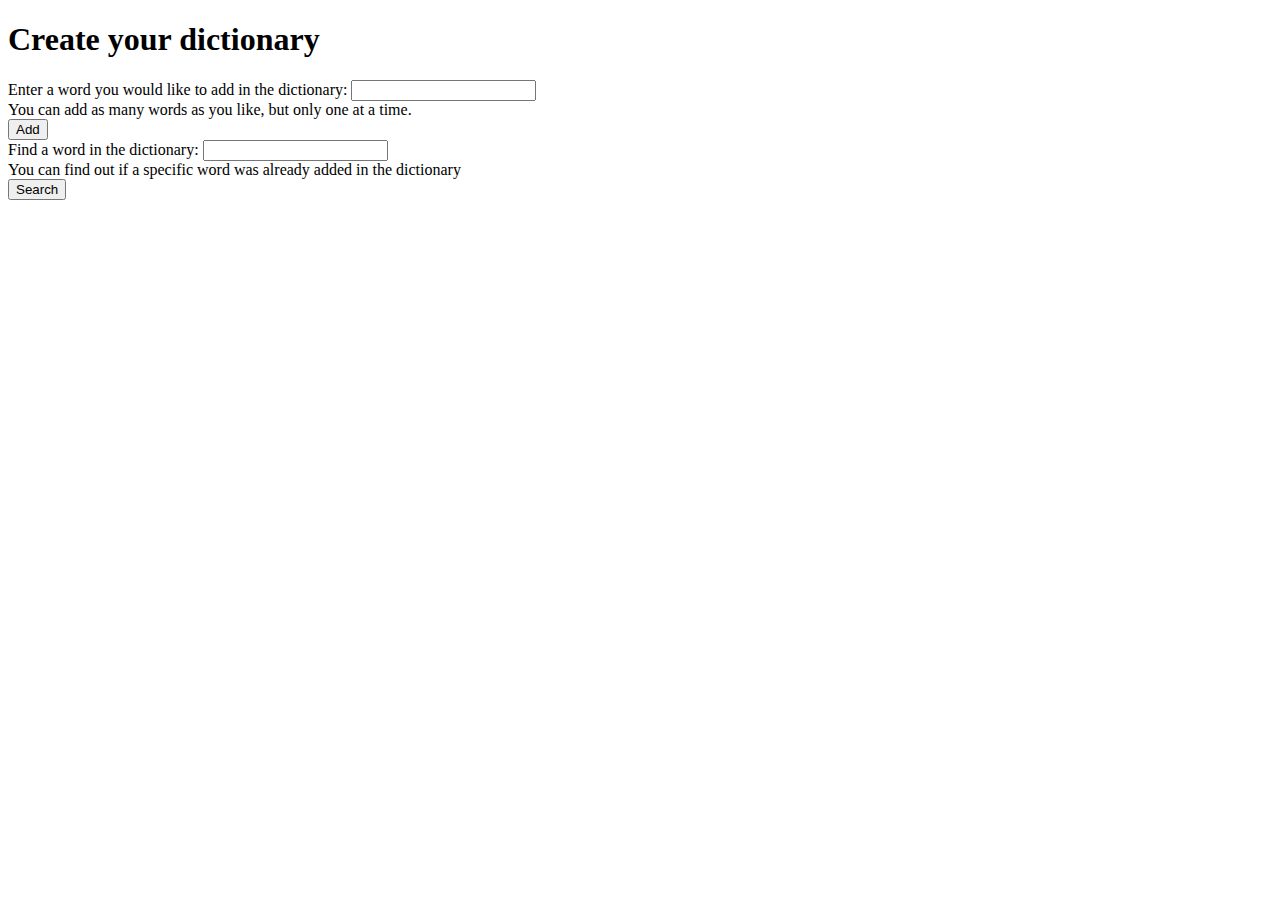
<file: dictionary/index.html>
<!DOCTYPE html>
<html lang="en">
  <head>
    <!-- Required meta tags -->
    <meta charset="utf-8" />
    <meta name="viewport" content="width=device-width, initial-scale=1" />

    <!-- Bootstrap CSS -->
    <link
      href="https://cdn.jsdelivr.net/npm/bootstrap@5.1.3/dist/css/bootstrap.min.css"
      rel="stylesheet"
      integrity="sha384-1BmE4kWBq78iYhFldvKuhfTAU6auU8tT94WrHftjDbrCEXSU1oBoqyl2QvZ6jIW3"
      crossorigin="anonymous"
    />

    <title>Dictionary</title>
  </head>
  <body>
    <div class="container my-3 ml-4 mr-4">
      <h1 class="my-3">Create your dictionary</h1>
      <div class="mb-3">
        <label for="text" class="form-label"
          >Enter a word you would like to add in the dictionary:</label
        >
        <input type="text" class="form-control" id="word-input" />
        <div class="form-text">
          You can add as many words as you like, but only one at a time.
        </div>
      </div>
      <button type="submit" class="btn btn-primary" onclick="addWord()">
        Add
      </button>
    </div>
    <div class="container my-3 ml-4 mr-4" id="myContainer">
      <div class="mb-3">
        <label for="text" class="form-label"
          >Find a word in the dictionary:</label
        >
        <input type="text" class="form-control" id="search-input" />

        <div class="form-text">
          You can find out if a specific word was already added in the
          dictionary
        </div>
      </div>
      <button type="submit" class="btn btn-warning" onclick="searchWord()">
        Search
      </button>
    </div>
    <div class="container" id="message-container">
      <h5 id="message" style="color: red"></h5>
    </div>
    <script src="script.js"></script>
    <script
      src="https://cdn.jsdelivr.net/npm/@popperjs/core@2.10.2/dist/umd/popper.min.js"
      integrity="sha384-7+zCNj/IqJ95wo16oMtfsKbZ9ccEh31eOz1HGyDuCQ6wgnyJNSYdrPa03rtR1zdB"
      crossorigin="anonymous"
    ></script>
    <script
      src="https://cdn.jsdelivr.net/npm/bootstrap@5.1.3/dist/js/bootstrap.min.js"
      integrity="sha384-QJHtvGhmr9XOIpI6YVutG+2QOK9T+ZnN4kzFN1RtK3zEFEIsxhlmWl5/YESvpZ13"
      crossorigin="anonymous"
    ></script>
  </body>
</html>
</file>
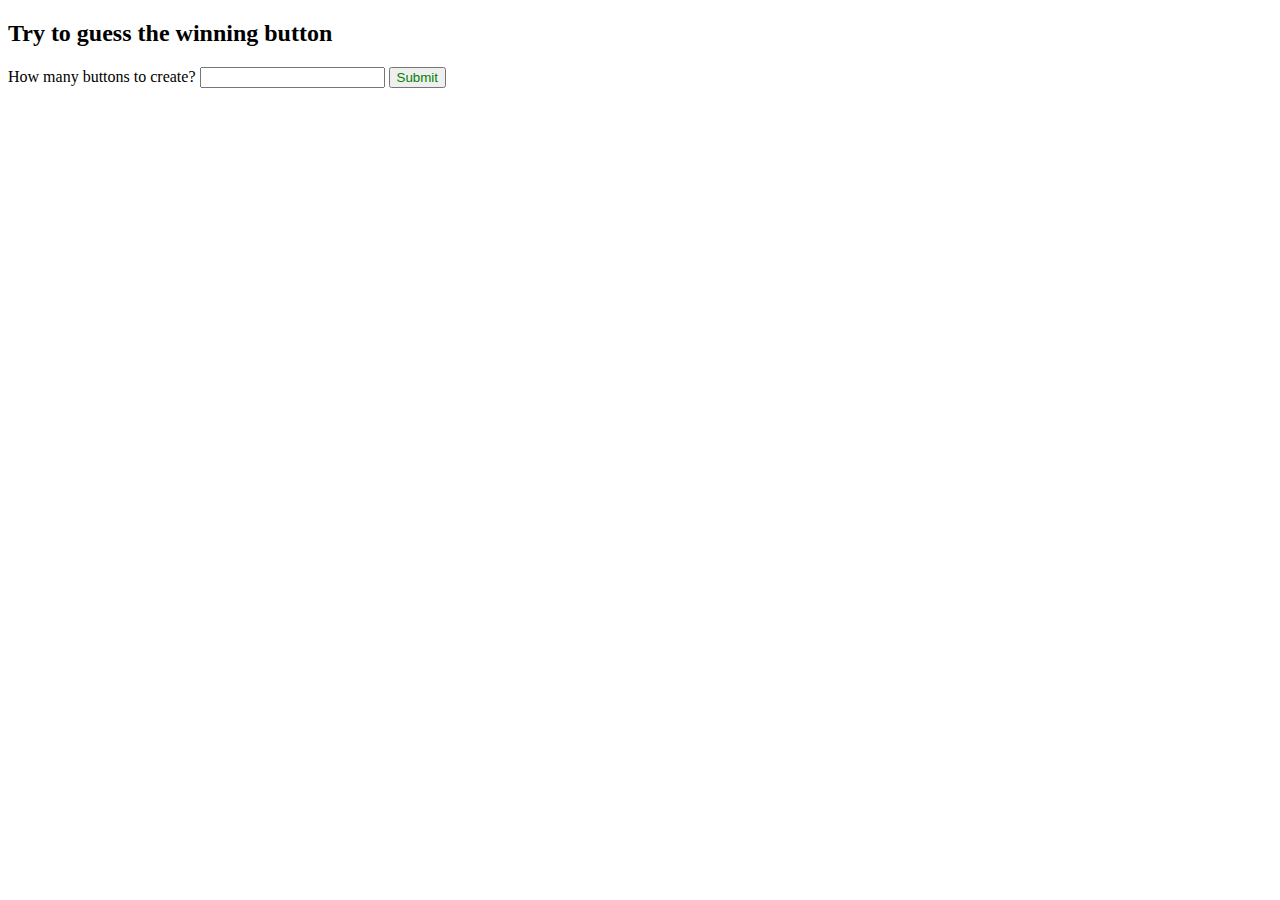
<file: guess-the-button/index.html>
<!DOCTYPE html>

<html lang="en">
  <head>
    <title>Buttons</title>
    <meta charset="utf-8" />
    <meta name="viewport" content="width=device-width, initial-scale=1" />
    <link
      href="https://cdn.jsdelivr.net/npm/bootstrap@5.1.3/dist/css/bootstrap.min.css"
      rel="stylesheet"
      integrity="sha384-1BmE4kWBq78iYhFldvKuhfTAU6auU8tT94WrHftjDbrCEXSU1oBoqyl2QvZ6jIW3"
      crossorigin="anonymous"
    />
  </head>

  <body>
    <div class="container">
      <h2 class="mt-4 mb-4">Try to guess the winning button</h2>
      <div class="form">
        <label for="numberField">How many buttons to create? </label>
        <input type="text" id="numberField" />
        <input
          type="submit"
          value="Submit"
          id="submitNumber"
          style="color: green"
          onclick="createButtons()"
        />
      </div>
    </div>

    <script src="script.js"></script>
  </body>
</html>
</file>
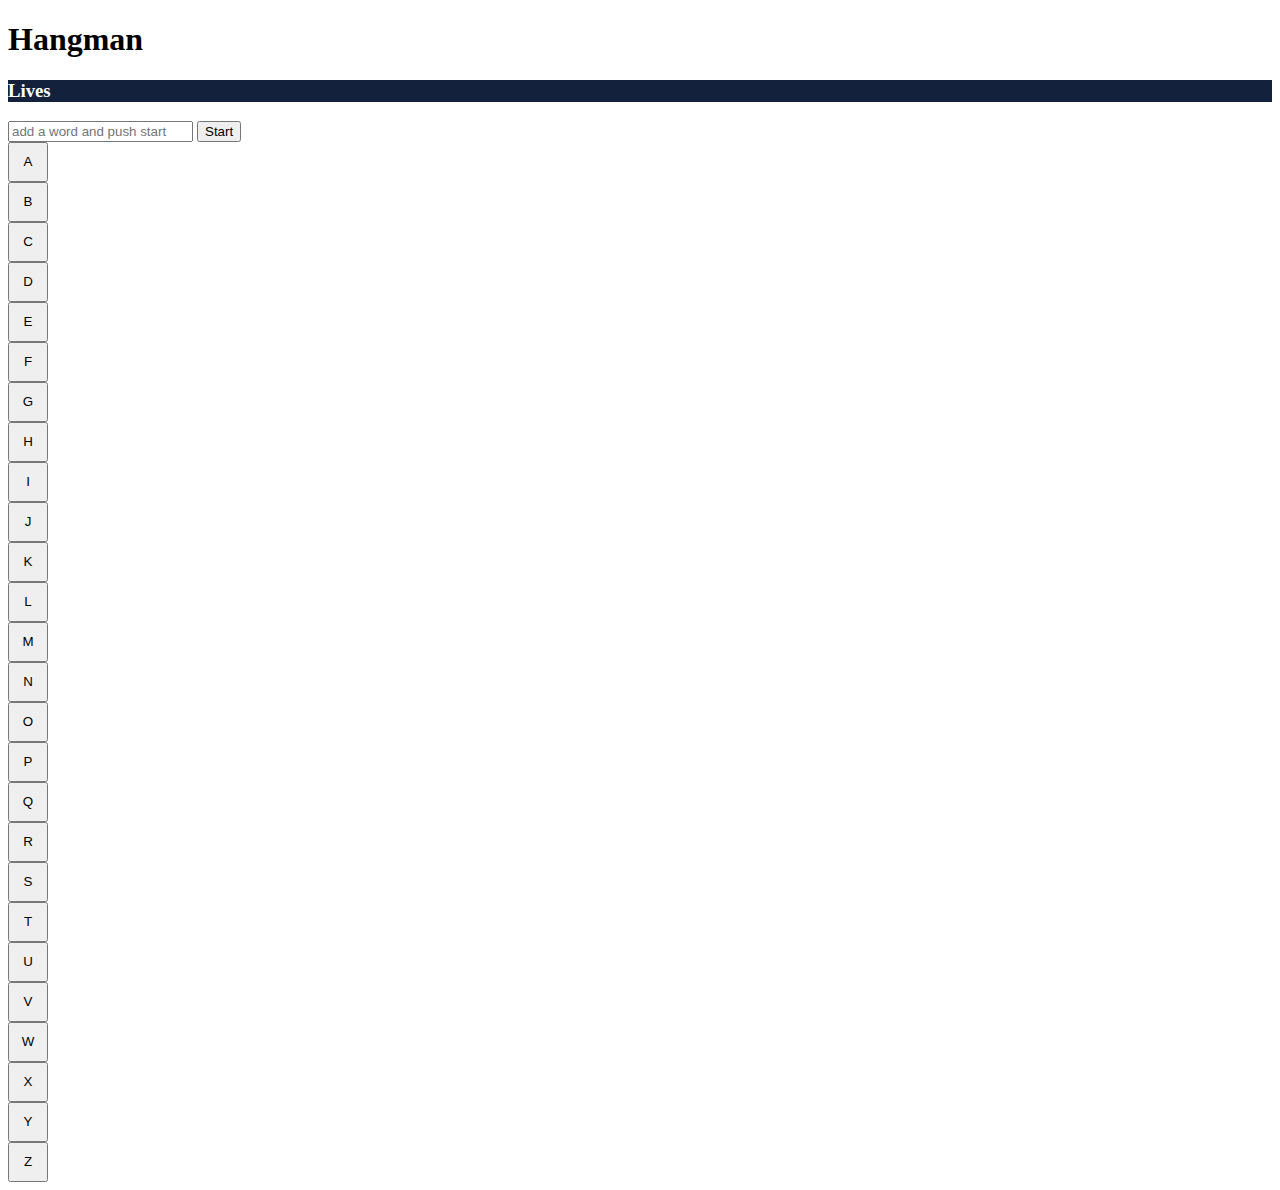
<file: hangman/index.html>
<!DOCTYPE html>
<html lang="en">
  <head>
    <!-- Required meta tags -->
    <meta charset="utf-8" />
    <meta name="viewport" content="width=device-width, initial-scale=1" />

    <!-- Bootstrap CSS -->
    <link
      href="https://cdn.jsdelivr.net/npm/bootstrap@5.1.3/dist/css/bootstrap.min.css"
      rel="stylesheet"
      integrity="sha384-1BmE4kWBq78iYhFldvKuhfTAU6auU8tT94WrHftjDbrCEXSU1oBoqyl2QvZ6jIW3"
      crossorigin="anonymous"
    />

    <title>Hangman</title>
  </head>
  <body>
    <div class="row justify-content-center container">
      <div class="col my-4 position-relative container">
        <h1 class="position-absolute top-50 start-50 translate-middle">
          Hangman
        </h1>
      </div>
    </div>
    <div class="row justify-content-center mt-5">
      <div
        class="col-md-4 sm-6 position-relative"
        style="background-color: #14213d"
      >
        <h3
          class="position-absolute top-50 start-50 translate-middle"
          style="color: white"
          id="lives"
        >
          Lives
      </div>
      <div class="col-md-4 sm-6">
        <div class="row justify-content-center container">
          <div class="mb-3 mx-1 container">
            <input
              type="text"
              class="form-control mb-1"
              id="word-input"
              placeholder="add a word and push start"
            />
            <button
              type="submit"
              class="btn btn-danger"
              onclick="addWord(); displayLines(); displayLives();"
            >
              Start
            </button>
          </div>
        </div>

        <div class="row justify-content-center container">
          <div class="row container">
            <!--primul rand de butoane-->
            <div class="col-1 my-2 mx-2">
              <button
                type="button"
                class="btn btn-warning"
                style="height: 40px; width: 40px"
                id = "a"
                onclick="guessLetter(this.id)"
              >
                A
              </button>
            </div>
            <div class="col-1 my-2 mx-2">
              <button
                type="button"
                class="btn btn-warning"
                style="height: 40px; width: 40px"
                id = "b"
                onclick="guessLetter(this.id)"
              >
                B
              </button>
            </div>
            <div class="col-1 my-2 mx-2">
              <button
                type="button"
                class="btn btn-warning"
                style="height: 40px; width: 40px"
                id = "c"
                onclick="guessLetter(this.id)"
              >
                C
              </button>
            </div>
            <div class="col-1 my-2 mx-2">
              <button
                type="button"
                class="btn btn-warning"
                style="height: 40px; width: 40px"
                id = "d"
                onclick="guessLetter(this.id)"
              >
                D
              </button>
            </div>
            <div class="col-1 my-2 mx-2">
              <button
                type="button"
                class="btn btn-warning"
                style="height: 40px; width: 40px"
                id = "e"
                onclick="guessLetter(this.id)"
              >
                E
              </button>
            </div>
            <div class="col-1 my-2 mx-2">
              <button
                type="button"
                class="btn btn-warning"
                style="height: 40px; width: 40px"
                id = "f"
                onclick="guessLetter(this.id)"
              >
                F
              </button>
            </div>
            <div class="col-1 my-2 mx-2">
              <button
                type="button"
                class="btn btn-warning"
                style="height: 40px; width: 40px"
                id = "g"
                onclick="guessLetter(this.id)"
              >
                G
              </button>
            </div>
          </div>
          <div class="row">
            <!--al doilea rand de butoane-->
            <div class="col-1 my-2 mx-2">
              <button
                type="button"
                class="btn btn-warning"
                style="height: 40px; width: 40px"
                id = "h"
                onclick="guessLetter(this.id)"
              >
                H
              </button>
            </div>
            <div class="col-1 my-2 mx-2">
              <button
                type="button"
                class="btn btn-warning"
                style="height: 40px; width: 40px"
                id = "i"
                onclick="guessLetter(this.id)"
              >
                I
              </button>
            </div>
            <div class="col-1 my-2 mx-2">
              <button
                type="button"
                class="btn btn-warning"
                style="height: 40px; width: 40px"
                id = "j"
                onclick="guessLetter(this.id)"
              >
                J
              </button>
            </div>
            <div class="col-1 my-2 mx-2">
              <button
                type="button"
                class="btn btn-warning"
                style="height: 40px; width: 40px"
                id = "k"
                onclick="guessLetter(this.id)"
              >
                K
              </button>
            </div>
            <div class="col-1 my-2 mx-2">
              <button
                type="button"
                class="btn btn-warning"
                style="height: 40px; width: 40px"
                id = "l"
                onclick="guessLetter(this.id)"
              >
                L
              </button>
            </div>
            <div class="col-1 my-2 mx-2">
              <button
                type="button"
                class="btn btn-warning"
                style="height: 40px; width: 40px"
                id = "m"
                onclick="guessLetter(this.id)"
              >
                M
              </button>
            </div>
            <div class="col-1 my-2 mx-2">
              <button
                type="button"
                class="btn btn-warning"
                style="height: 40px; width: 40px"
                id = "n"
                onclick="guessLetter(this.id)"
              >
                N
              </button>
            </div>
          </div>
          <div class="row">
            <!--al treilea rand de butoane-->
            <div class="col-1 my-2 mx-2">
              <button
                type="button"
                class="btn btn-warning"
                style="height: 40px; width: 40px"
                id = "o"
                onclick="guessLetter(this.id)"
              >
                O
              </button>
            </div>
            <div class="col-1 my-2 mx-2">
              <button
                type="button"
                class="btn btn-warning"
                style="height: 40px; width: 40px"
                id = "p"
                onclick="guessLetter(this.id)"
              >
                P
              </button>
            </div>
            <div class="col-1 my-2 mx-2">
              <button
                type="button"
                class="btn btn-warning"
                style="height: 40px; width: 40px"
                id = "q"
                onclick="guessLetter(this.id)"
              >
                Q
              </button>
            </div>
            <div class="col-1 my-2 mx-2">
              <button
                type="button"
                class="btn btn-warning"
                style="height: 40px; width: 40px"
                id = "r"
                onclick="guessLetter(this.id)"
              >
                R
              </button>
            </div>
            <div class="col-1 my-2 mx-2">
              <button
                type="button"
                class="btn btn-warning"
                style="height: 40px; width: 40px"
                id = "s"
                onclick="guessLetter(this.id)"
              >
                S
              </button>
            </div>
            <div class="col-1 my-2 mx-2">
              <button
                type="button"
                class="btn btn-warning"
                style="height: 40px; width: 40px"
                id = "t"
                onclick="guessLetter(this.id)"
              >
                T
              </button>
            </div>
            <div class="col-1 my-2 mx-2">
              <button
                type="button"
                class="btn btn-warning"
                style="height: 40px; width: 40px"
                id = "u"
                onclick="guessLetter(this.id)"
              >
                U
              </button>
            </div>
          </div>
          <div class="row">
            <!--al patrulea rand de butoane-->
            <div class="col-1 my-2 mx-2">
              <button
                type="button"
                class="btn btn-warning"
                style="height: 40px; width: 40px"
                id = "v"
                onclick="guessLetter(this.id)"
              >
                V
              </button>
            </div>
            <div class="col-1 my-2 mx-2">
              <button
                type="button"
                class="btn btn-warning"
                style="height: 40px; width: 40px"
                id = "w"
                onclick="guessLetter(this.id)"
              >
                W
              </button>
            </div>
            <div class="col-1 my-2 mx-2">
              <button
                type="button"
                class="btn btn-warning"
                style="height: 40px; width: 40px"
                id = "x"
                onclick="guessLetter(this.id)"
              >
                X
              </button>
            </div>
            <div class="col-1 my-2 mx-2">
              <button
                type="button"
                class="btn btn-warning"
                style="height: 40px; width: 40px"
                id = "y"
                onclick="guessLetter(this.id)"
              >
                Y
              </button>
            </div>
            <div class="col-1 my-2 mx-2">
              <button
                type="button"
                class="btn btn-warning"
                style="height: 40px; width: 40px"
                id = "z"
                onclick="guessLetter(this.id)"
              >
                Z
              </button>
            </div>
            <div class="col"></div>
            <div class="col"></div>
          </div>
        </div>
      </div>
    </div>
    <div class="row my-5"></div>
    <div class="row justify-content-center mt-5" id="word-lines"></div>
    <div class="row justify-content-center mt-5" id="mess"></div>

    <script src="script.js"></script>
    <script
      src="https://cdn.jsdelivr.net/npm/@popperjs/core@2.10.2/dist/umd/popper.min.js"
      integrity="sha384-7+zCNj/IqJ95wo16oMtfsKbZ9ccEh31eOz1HGyDuCQ6wgnyJNSYdrPa03rtR1zdB"
      crossorigin="anonymous"
    ></script>
    <script
      src="https://cdn.jsdelivr.net/npm/bootstrap@5.1.3/dist/js/bootstrap.min.js"
      integrity="sha384-QJHtvGhmr9XOIpI6YVutG+2QOK9T+ZnN4kzFN1RtK3zEFEIsxhlmWl5/YESvpZ13"
      crossorigin="anonymous"
    ></script>
  </body>
</html>
</file>
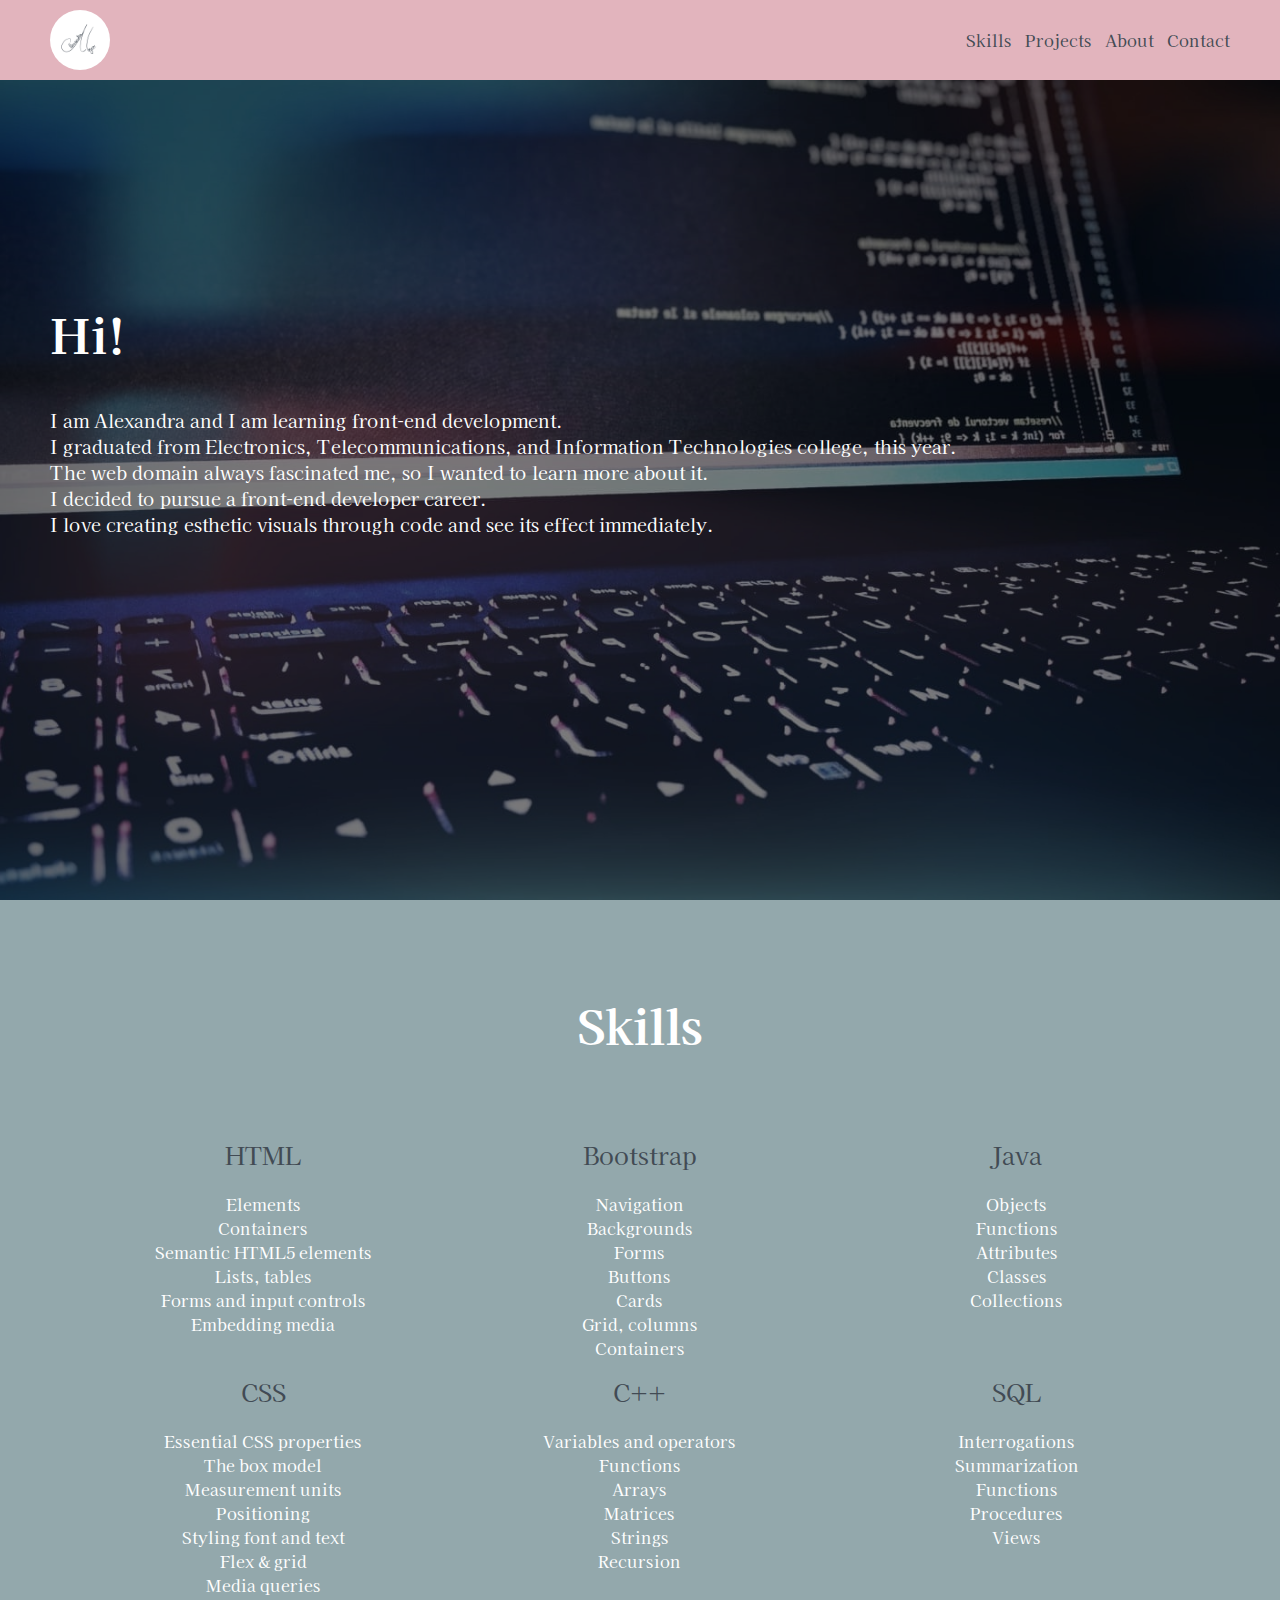
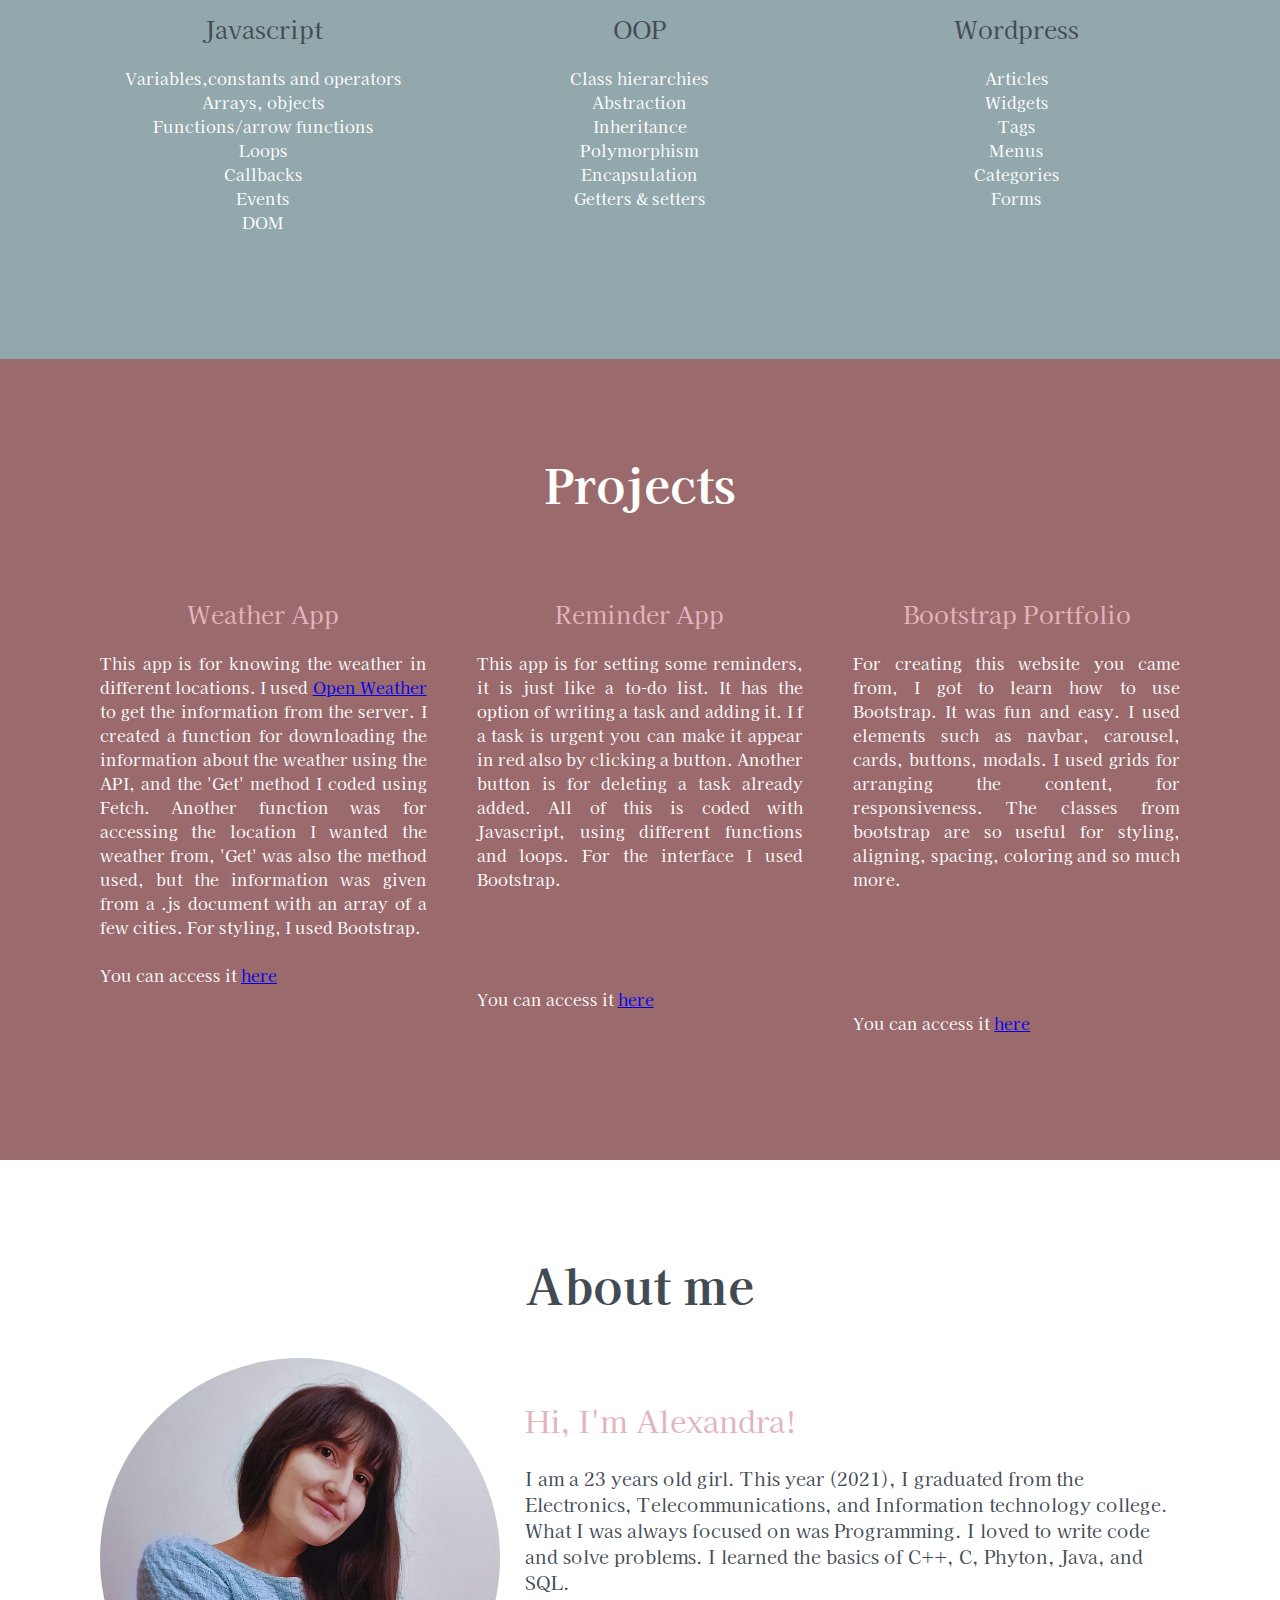
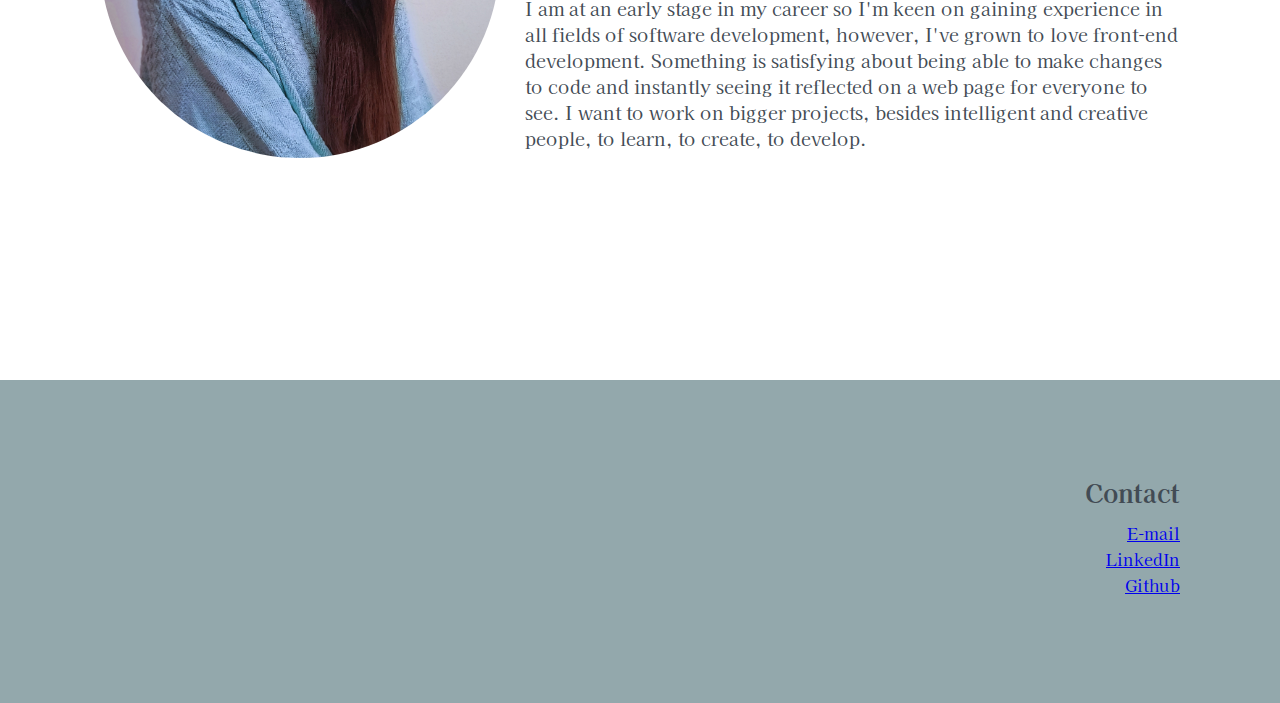
<file: portfolio-css/index.html>
<!DOCTYPE html>

<html>  
  <head>
    <title>Alexandra Ungur</title>
    <meta name="viewport" content="width=device-width, initial-scale=1.0">
    <link rel="preconnect" href="https://fonts.googleapis.com">
    <link rel="preconnect" href="https://fonts.gstatic.com" crossorigin>
    <link href="https://fonts.googleapis.com/css2?family=Kaisei+Opti:wght@400;500;700&display=swap" rel="stylesheet">
    <link rel="stylesheet" href="reset.css">
    <link rel="stylesheet" href="style.css">
  </head>

  <body>

    <header>
        <a  class="logo" href="#">
            <img src="assets/logo-web.jpg"  alt="logo">
        </a>
        <nav class="navigation">
            <a href="#section-1">Skills</a>
            <a href="#section-2">Projects</a>
            <a href="#section-3">About</a>
            <a href="#section-4">Contact</a>
        </nav>
    </header>

    <section class="hero section-block">
      <div>
        <h1>Hi!</h1>
      <p>
        I am Alexandra and I am learning front-end development.<br>
        I graduated from Electronics, Telecommunications, and Information Technologies college, this year.<br>
        The web domain always fascinated me, so I wanted to learn more about it.<br>
        I decided to pursue a front-end developer career.<br>
        I love creating esthetic visuals through code and see its effect immediately.<br>
      </p>
      </div>
    </section>
    
    <section id="section-1" class="section-block green my-skills not-fullscreen">
      <h2>Skills</h2>
      <div class="grid clearfix my-skills-inner-container">
        <div class="grid-box box-third">
          <h3>HTML</h3>
          <p>
                Elements<br/>
                Containers<br>
                Semantic HTML5 elements<br>
                Lists, tables<br>
                Forms and input controls<br>
                Embedding media<br>
                <br>
          </p>
          <h3>CSS</h3>
          <p>
                Essential CSS properties<br>
                The box model<br>
                Measurement units<br>
                Positioning <br>
                Styling font and text<br>
                Flex & grid<br>
                Media queries<br>
          </p>
          <h3>Javascript</h3>
          <p>
                Variables,constants and operators<br>
                Arrays, objects<br>
                Functions/arrow functions<br>
                Loops<br>
                Callbacks<br>
                Events<br>
                DOM<br>
          </p>
        </div>

        <div class="grid-box box-third">
          <h3>Bootstrap</h3>
          <p>
            Navigation<br>
            Backgrounds<br>
            Forms<br>
            Buttons<br>
            Cards<br>
            Grid, columns<br>
            Containers<br>
          </p>
          <h3>C++</h3>
          <p>
            Variables and operators<br>
            Functions<br>
            Arrays<br>
            Matrices<br>
            Strings<br>
            Recursion<br>
            <br>
          </p>
          <h3>OOP</h3>
          <p>
            Class hierarchies<br>
            Abstraction<br>
            Inheritance<br>
            Polymorphism<br>
            Encapsulation<br>
            Getters & setters<br>
            <br>
          </p>
        </div>
        <div class="grid-box box-third">
          <h3>Java</h3>
          <p>
            Objects<br>
            Functions<br>
            Attributes<br>
            Classes<br>
            Collections<br>
            <br><br>
          </p>
          <h3>SQL</h3>
          <p>
            Interrogations<br>
            Summarization<br>
            Functions<br>
            Procedures<br>
            Views<br>
            <br><br>
          </p>
          <h3>Wordpress</h3>
          <p>
            Articles<br>
            Widgets<br>
            Tags<br>
            Menus<br>
            Categories<br>
            Forms<br>
            <br>
          </p>
        </div>
        

      </div>
    </section>

    <section id="section-2" class="section-block pink my-projects not-fullscreen">
      <h2>Projects</h2>
      <div class="grid clearfix my-projects-inner-container">
        <div class="grid-box box-third">
          <h3>Weather App</h3>
          <p>
            This app is for knowing the weather in different locations. I used <a href="https://https://openweathermap.org/" target="_blank">
              Open Weather</a> to get the information from the server. I created a function for downloading the information about the weather
               using the API, and the 'Get' method I coded using Fetch. Another function was for accessing the location I wanted the weather 
               from, 'Get' was also the method used, but the information was given from a .js document with an array of a few cities. For styling,
              I used Bootstrap.<br><br>
              You can access it <a href="weather-app/index.html" target="_blank">
              here</a>
          </p>
        </div>

        <div class="grid-box box-third">
          <h3>Reminder App</h3>
          <p>
            This app is for setting some reminders, it is just like a to-do list. It has the option of writing a task and adding it. I
            f a task is urgent you can make it appear in red also by clicking a button. Another button is for deleting a task already added.
             All of this is coded with Javascript, using different functions and loops. For the interface I used Bootstrap.
             <br><br><br><br><br>
              You can access it <a href="reminder-app/index.html" target="_blank">
              here</a>
          </p>
        </div>
        <div class="grid-box box-third">
          <h3>Bootstrap Portfolio</h3>
          <p>
            For creating this website you came from, I got to learn how to use Bootstrap. It was fun and easy. I used elements such as navbar, carousel,
             cards, buttons, modals. I used grids for arranging the content, for responsiveness. The classes from bootstrap are so useful 
             for styling, aligning, spacing, coloring and so much more.
           <br><br><br><br><br><br>
              You can access it <a href="reminder-app/index.html" target="_blank">
              here</a>
         </p>
        </div>
      </div>
    </section>

    <section id="section-3" class="section-block white">
      <h2>About me</h2>
      <div class="about-me-inner-container">
        <img src="assets/portret1.jpg" alt="portrait">
        <div>
          <h3>Hi, I'm Alexandra!</h3>
          <p>
            I am a 23 years old girl. This year (2021), I graduated from the Electronics, Telecommunications, and Information technology college. 
            What I was always focused on was Programming. I loved to write code and solve problems. I learned the basics of C++, C, Phyton, Java, and SQL. <br>
            I am at an early stage in my career so I'm keen on gaining experience in all fields of software development, however, I've grown to love 
            front-end development. Something is satisfying about being able to make changes to code and instantly seeing it reflected on a web page for everyone to see. I want to work on bigger projects, besides intelligent and creative people, to learn, to create, to develop. 
          </p>
        </div>
      </div>
    </section>

    <footer id="section-4" class="section-block green not-fullscreen">
      <h3>Contact</h3>
      <a href="mailto:ungur.alexandra.au@gmail.com">E-mail</a>
      <a href="https://www.linkedin.com/in/alexandra-ungur" target="_blank">LinkedIn</a>
      <a href="https://github.com/AleUngur" target="_blank">Github</a>
    </footer>

  </body>
</html>
</file>
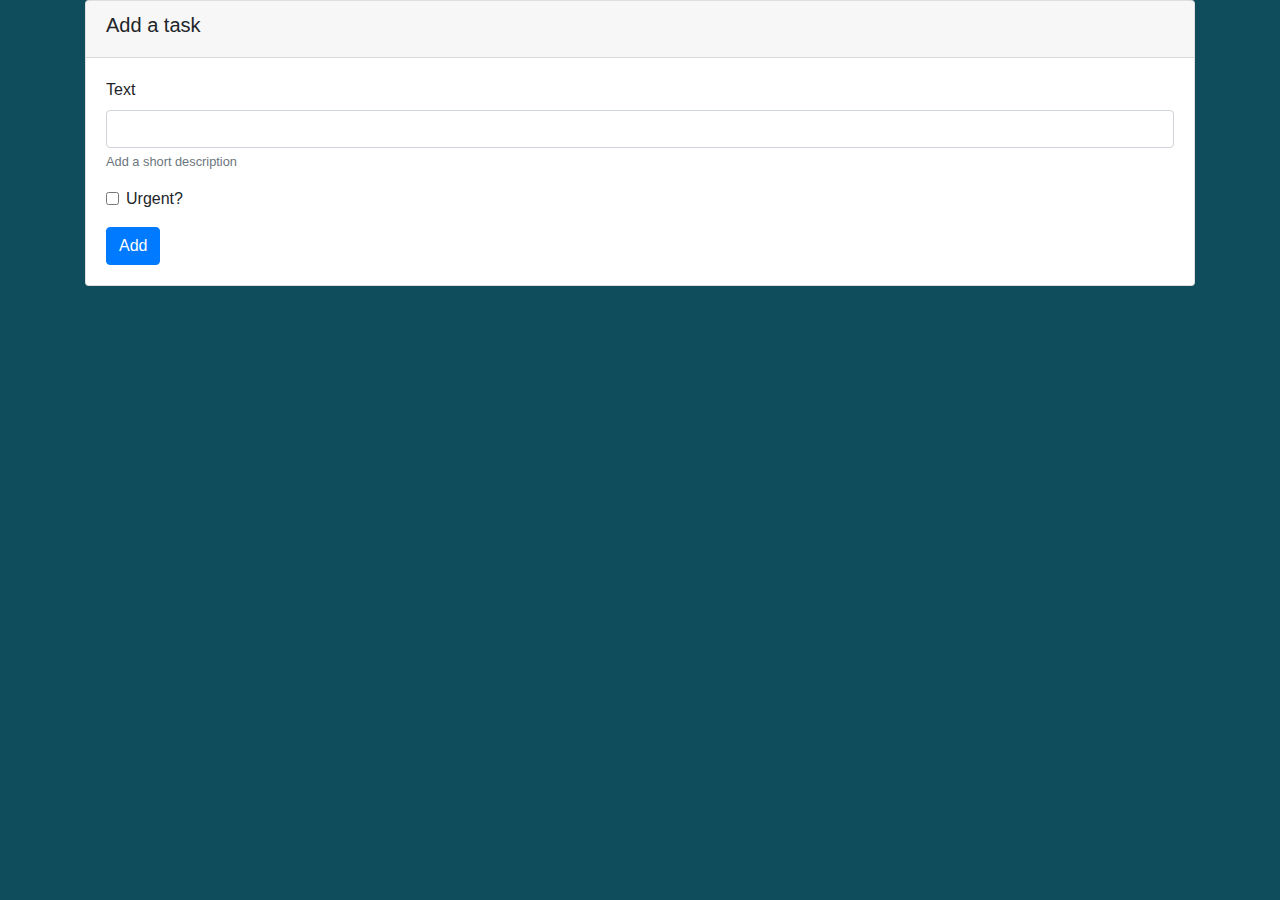
<file: reminder-app/index.html>
<!doctype html>
<html lang="en">
  <head>
    <!-- Required meta tags -->
    <meta charset="utf-8">
    <meta name="viewport" content="width=device-width, initial-scale=1, shrink-to-fit=no">

    <!-- Bootstrap CSS -->
    <link rel="stylesheet" href="https://stackpath.bootstrapcdn.com/bootstrap/4.4.1/css/bootstrap.min.css" integrity="sha384-Vkoo8x4CGsO3+Hhxv8T/Q5PaXtkKtu6ug5TOeNV6gBiFeWPGFN9MuhOf23Q9Ifjh" crossorigin="anonymous">
    <link rel="stylesheet" href="https://maxst.icons8.com/vue-static/landings/line-awesome/line-awesome/1.3.0/css/line-awesome.min.css">
    <title>Reminder app</title>
  </head>
  <body style="background-color: #0f4c5c;">
      <div class="container">
          <div id="lista">
          </div>
        <div class = "card">
            <div class="card-header">
              <h5>Add a task</h5>
            </div>
          <div class="card-body">
          <form>
            <div class="form-group">
              <label>Text</label>
              <input type="text" class="form-control" id="task">
              <small id="emailHelp" class="form-text text-muted">Add a short description</small>
            </div>
            <div class="form-group form-check">
              <input type="checkbox" class="form-check-input" id="Urgent">
              <label class="form-check-label">Urgent?</label>
            </div>
            <button type="submit" class="btn btn-primary" onclick="return adaugareTask();">Add</button>
          </form>
        </div>
      </div>
    </div>

    <!-- Optional JavaScript -->
    <!-- jQuery first, then Popper.js, then Bootstrap JS -->
    <script src="https://code.jquery.com/jquery-3.4.1.slim.min.js" integrity="sha384-J6qa4849blE2+poT4WnyKhv5vZF5SrPo0iEjwBvKU7imGFAV0wwj1yYfoRSJoZ+n" crossorigin="anonymous"></script>
    <script src="https://cdn.jsdelivr.net/npm/popper.js@1.16.0/dist/umd/popper.min.js" integrity="sha384-Q6E9RHvbIyZFJoft+2mJbHaEWldlvI9IOYy5n3zV9zzTtmI3UksdQRVvoxMfooAo" crossorigin="anonymous"></script>
    <script src="https://stackpath.bootstrapcdn.com/bootstrap/4.4.1/js/bootstrap.min.js" integrity="sha384-wfSDF2E50Y2D1uUdj0O3uMBJnjuUD4Ih7YwaYd1iqfktj0Uod8GCExl3Og8ifwB6" crossorigin="anonymous"></script>
    <script>
    var numarTask = 1;
      function adaugareTask(){
        var eUrgent = $('#Urgent').is(':checked');
        var task = $('#task').val();
        var divClass = "card";
        if(eUrgent) {
          divClass += " alert-danger";
        }
        $('#lista').append(`
          <div class="` + divClass + `" id="`+ numarTask +`">
            <div class="card-body">
                <div class="card-body">
                  <h5>` + task + `</h5>
                </div>
            </div>
            <div class="card-footer text-muted">
              <a href="#" class="btn btn-danger" onclick ="return stergereTask(`+ numarTask +`);"><i class="las la-trash"></i></a>
            </div>
          </div>
        `);
        ++numarTask;
        return false;
      }
      function stergereTask(idTask){
        $('#' + idTask).remove();
        return false;
      }
    </script>
  </body>
</html>
</file>
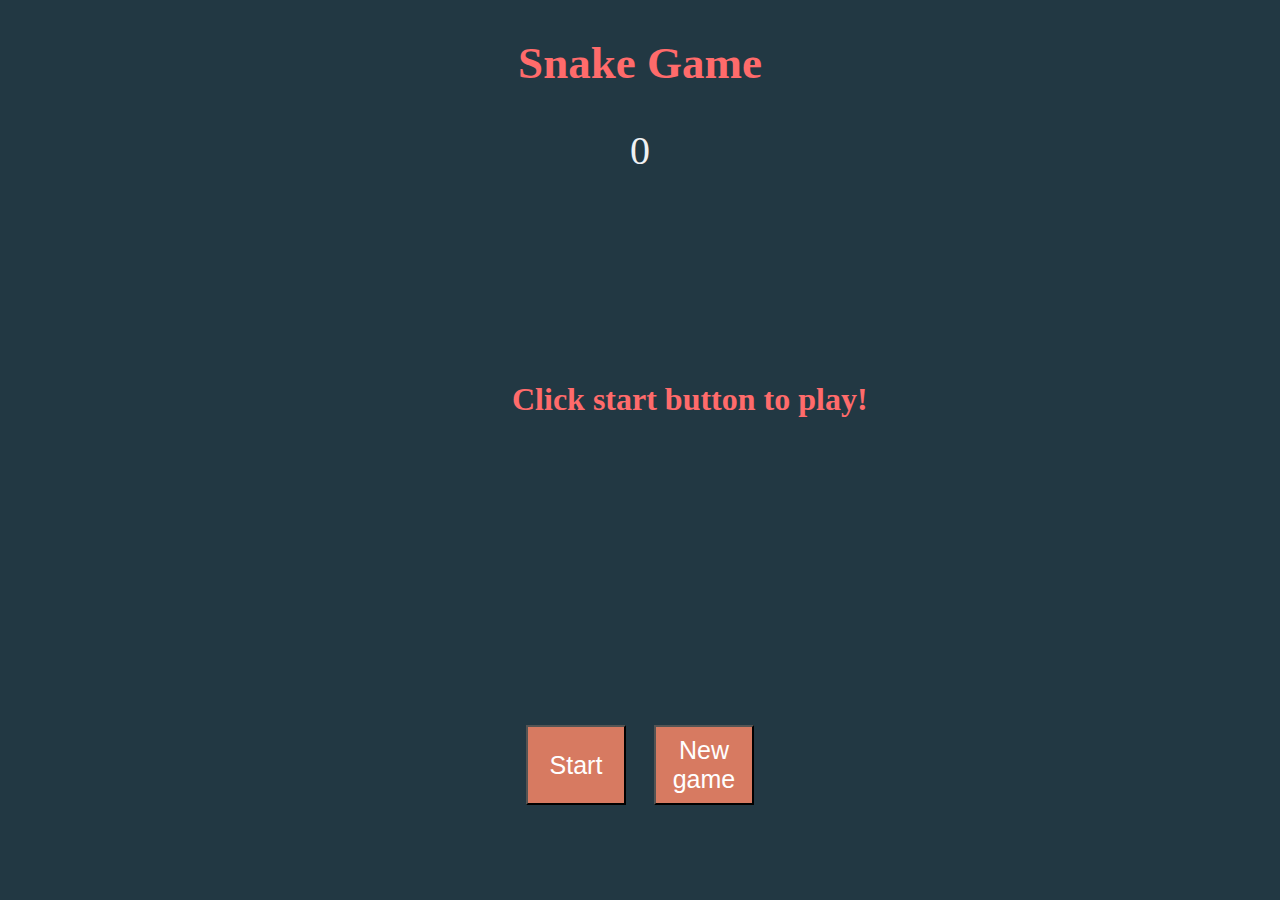
<file: Snake/index.html>
<!DOCTYPE html>
<html lang="en">
  <head>
    <meta charset="utf-8" />
    <meta name="viewport" content="width=device-width, initial-scale=1" />
    <link rel="stylesheet" href="style.css" />
    <title>Snake</title>
  </head>
  <body>
    <div><h2>Snake Game</h2></div>
    <div id="score">0</div>
    <div>
      <h1>Click start button to play!</h1>
      <canvas id="gameboard" width="400" height="400"></canvas>
    </div>
    <div class="buttons">
      <button id="startBtn" onclick="startGame(); generateDots()">Start</button
      ><button id="newBtn" onclick="newGame()">New game</button>
    </div>
    <script src="script.js"></script>
  </body>
</html>
</file>
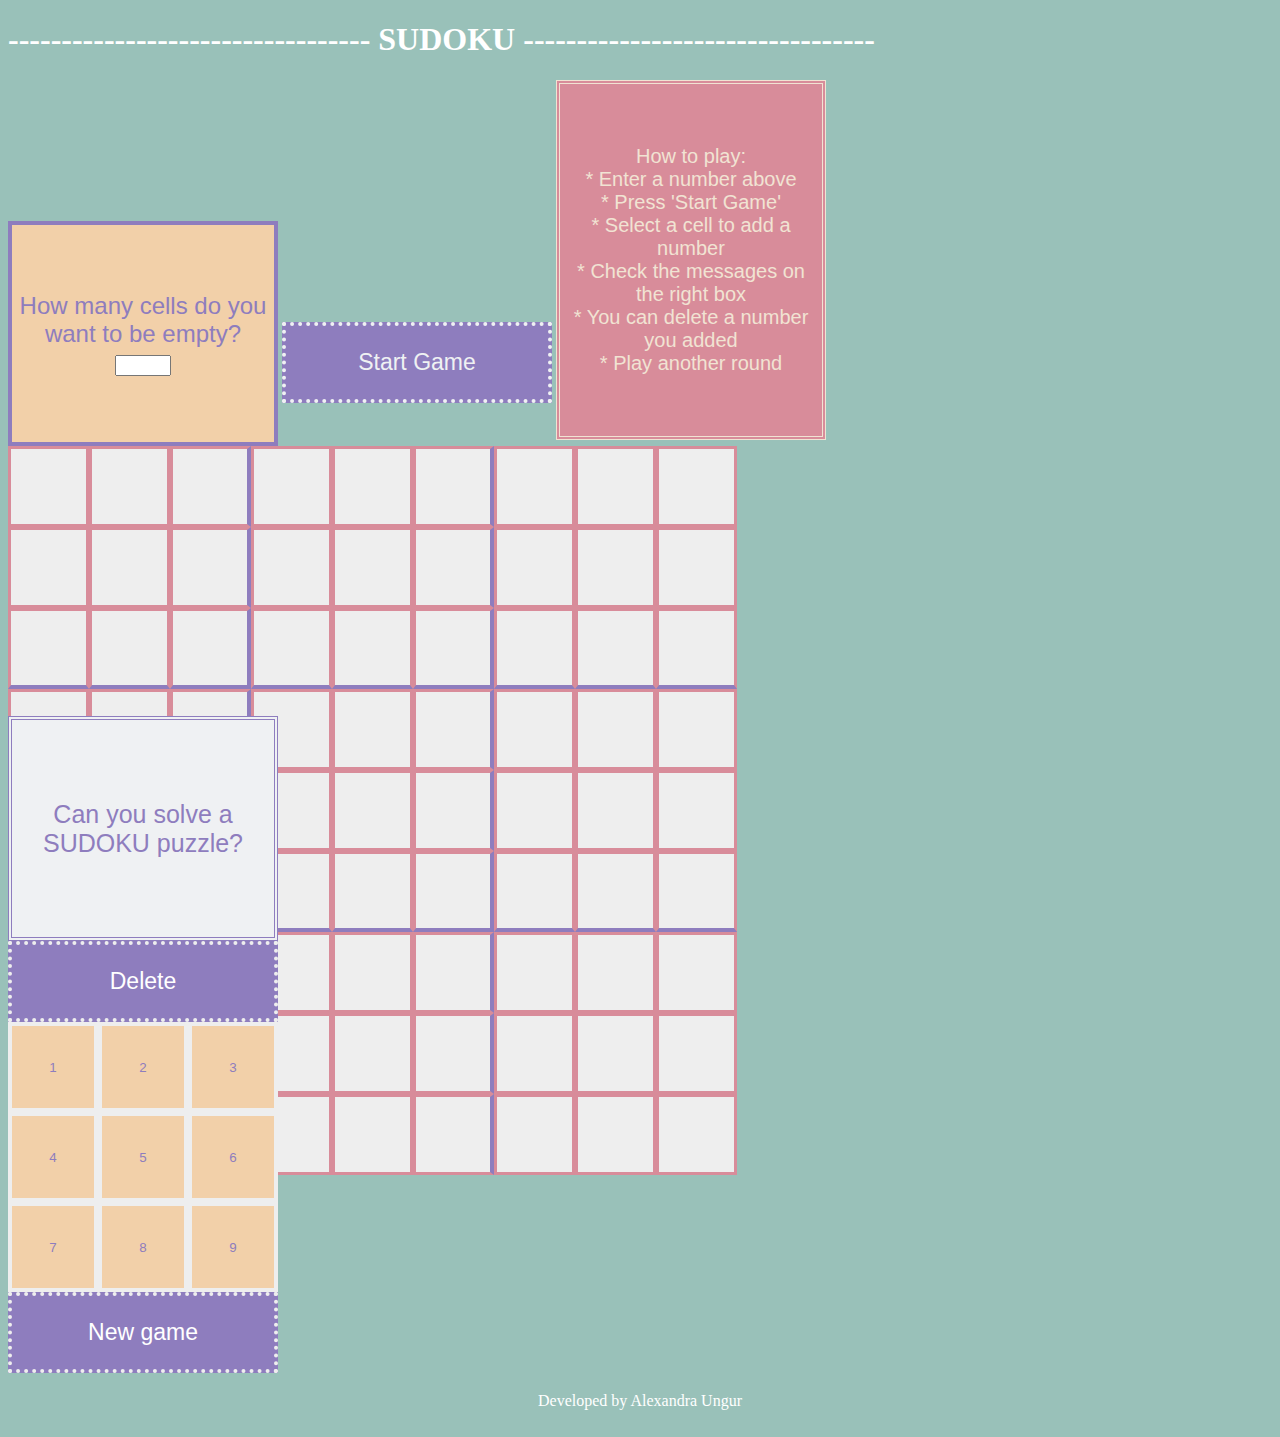
<file: Sudoku/index.html>
<!DOCTYPE html>
<html lang="en">
  <head>
    <!-- Required meta tags -->
    <meta charset="utf-8" />
    <meta name="viewport" content="width=device-width, initial-scale=1" />
    <!-- Bootstrap CSS -->
    <link
      href="https://cdn.jsdelivr.net/npm/bootstrap@5.1.3/dist/css/bootstrap.min.css"
      rel="stylesheet"
      integrity="sha384-1BmE4kWBq78iYhFldvKuhfTAU6auU8tT94WrHftjDbrCEXSU1oBoqyl2QvZ6jIW3"
      crossorigin="anonymous"
    />
    <link rel="stylesheet" href="style.css" />
    <title>Sudoku</title>
  </head>
  <body>
    <div class="container">
      <h1 class="row mx-auto my-4" id="title">
        ---------------------------------- SUDOKU
        ---------------------------------
      </h1>
      <div class="row mx-auto sudoku">
        <div class="col ms-4">
          <button class="my-3" id="input">
            <label class="mb-3" for="emptyCellsNumber"
              >How many cells do you want to be empty?</label
            >
            <input
              type="number"
              id="emptyCellsNumber"
              name="emptyCellsNumber"
              step="5"
              min="5"
              max="75"
              required
            />
          </button>
          <button
            class="myBtn mb-3"
            type="submit"
            id="btnStart"
            onclick="startGame()"
          >
            Start Game
          </button>
          <button id="rules">
            How to play:<br />
            * Enter a number above<br />
            * Press 'Start Game'<br />
            * Select a cell to add a number<br />
            * Check the messages on the right box<br />
            * You can delete a number you added<br />
            * Play another round
          </button>
        </div>
        <div class="col gameboard me-4" id="gameboard"></div>
        <div class="col me-2">
          <div class="message my-3">
            <button id="msg">Can you solve a SUDOKU puzzle?</button>
          </div>
          <div class="actions">
            <button class="myBtn" onclick="deleteNumber()">Delete</button>
          </div>
          <div class="numbers my-3" id="numbers">
            <button class="myBtn" id="nr1">1</button>
            <button class="myBtn" id="nr2">2</button>
            <button class="myBtn" id="nr3">3</button>
            <button class="myBtn" id="nr4">4</button>
            <button class="myBtn" id="nr5">5</button>
            <button class="myBtn" id="nr6">6</button>
            <button class="myBtn" id="nr7">7</button>
            <button class="myBtn" id="nr8">8</button>
            <button class="myBtn" id="nr9">9</button>
          </div>
          <div class="actions">
            <button class="myBtn" onclick="newGame()">New game</button>
          </div>
        </div>
      </div>
    </div>
    <footer class="mt-2">
      <p>Developed by Alexandra Ungur<br /></p>
    </footer>
    <script src="script.js"></script>
    <script
      src="https://cdn.jsdelivr.net/npm/@popperjs/core@2.10.2/dist/umd/popper.min.js"
      integrity="sha384-7+zCNj/IqJ95wo16oMtfsKbZ9ccEh31eOz1HGyDuCQ6wgnyJNSYdrPa03rtR1zdB"
      crossorigin="anonymous"
    ></script>
    <script
      src="https://cdn.jsdelivr.net/npm/bootstrap@5.1.3/dist/js/bootstrap.min.js"
      integrity="sha384-QJHtvGhmr9XOIpI6YVutG+2QOK9T+ZnN4kzFN1RtK3zEFEIsxhlmWl5/YESvpZ13"
      crossorigin="anonymous"
    ></script>
  </body>
</html>
</file>
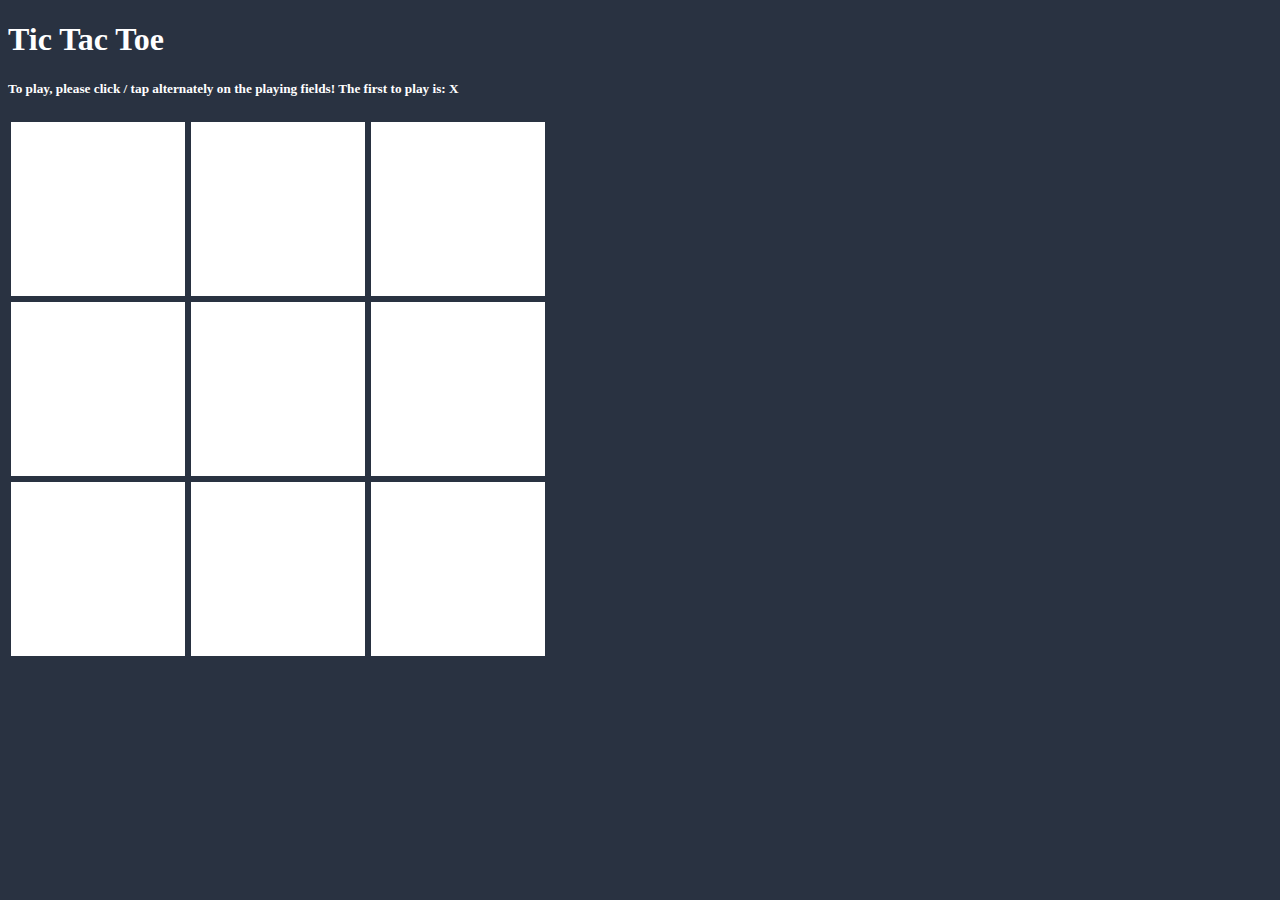
<file: Tic-Tac-Toe/index.html>
<!DOCTYPE html>
<html lang="en">
  <head>
    <!-- Required meta tags -->
    <meta charset="utf-8" />
    <meta name="viewport" content="width=device-width, initial-scale=1" />

    <!-- Bootstrap CSS -->
    <link
      href="https://cdn.jsdelivr.net/npm/bootstrap@5.1.3/dist/css/bootstrap.min.css"
      rel="stylesheet"
      integrity="sha384-1BmE4kWBq78iYhFldvKuhfTAU6auU8tT94WrHftjDbrCEXSU1oBoqyl2QvZ6jIW3"
      crossorigin="anonymous"
    />
    <link rel="stylesheet" href="style.css" />
    <title>Tic-Tac-Toe</title>
  </head>
  <body>
    <div class="row align-items-center">
      <div class="col lg-4 sm-1"></div>
      <div class="col lg-4 sm-10">
        <h1 class="row mx-auto my-3" id="title">Tic Tac Toe</h1>
        <div class="tic-tac-toe container-fluid my-2" aria-describedby="hint">
          <h5 id="hint">
            To play, please click / tap alternately on the playing fields! The
            first to play is: X
          </h5>
          <div id="gameboard">
            <button aria-label="">A1</button>
            <button aria-label="">A2</button>
            <button aria-label="">A3</button>
            <button aria-label="">B1</button>
            <button aria-label="">B2</button>
            <button aria-label="">B3</button>
            <button aria-label="">C1</button>
            <button aria-label="">C2</button>
            <button aria-label="">C3</button>
          </div>
        </div>
      </div>
      <div class="col lg-4 sm-1"></div>
    </div>
    <script src="script.js"></script>
    <script
      src="https://cdn.jsdelivr.net/npm/@popperjs/core@2.10.2/dist/umd/popper.min.js"
      integrity="sha384-7+zCNj/IqJ95wo16oMtfsKbZ9ccEh31eOz1HGyDuCQ6wgnyJNSYdrPa03rtR1zdB"
      crossorigin="anonymous"
    ></script>
    <script
      src="https://cdn.jsdelivr.net/npm/bootstrap@5.1.3/dist/js/bootstrap.min.js"
      integrity="sha384-QJHtvGhmr9XOIpI6YVutG+2QOK9T+ZnN4kzFN1RtK3zEFEIsxhlmWl5/YESvpZ13"
      crossorigin="anonymous"
    ></script>
  </body>
</html>
</file>
<file: portfolio-css/style.css>
html{
    font-size: 10px;
    font-family: 'Kaisei Opti', serif;
    font-weight: 400;
}

*{
    box-sizing: border-box; /* mentine contentul inauntrul unui padding de 25px */
}

.clearfix::after {
    content: "";
    clear: both;
    display: table;
  }

/* Sections */

.section-block{ height:calc(100vh - 8rem); padding: 10rem;}
    .section-block.not-fullscreen{ height: auto;}
    .section-block.green{ background-color: #93A8AC;}
    .section-block.green h3{ color: #424b54;}
    .section-block.pink{ background-color: #9b6a6c;}
    .section-block.pink h3{ color: #e2b4bd;}
    .section-block h2, .section-block h1{ display: block; text-align: center; font-size: 4.8rem; font-weight: 600; margin-bottom: 5rem; color: #FFFFFF;}
    .section-block.white h2{ color: #424b54;}


@media (max-width: 767px), (max-width: 812px) and (orientation: landscape){ 
    .section-block { height: auto; /* ->scroll */  min-height:calc(100vh - 8rem); padding: 2.5rem; text-align: center;} 
    .section-block footer{ height:calc(100vh - 8rem); min-height: none;}
    .section-block.not-fullscreen{ min-height: none;}
    .section-block h2{ font-size: 3rem; margin-bottom: 5rem; text-align: center;}
    .section-block h1{ font-size: 4rem;}
}
/* Sections */

/* Navigation */

header { position:fixed; /* doesn't get out of the viewport*/ top: 0; left: 0; width: 100%; display: flex; justify-content: space-between; align-items: center; height: 8rem; padding: 0.75rem 5rem; background-color: #E2B4BD; z-index: 2;}
   header + * { margin-top: 8rem;} /* for the navbar to have space*/
    .logo{ display: inline-block;}
        .logo > img { width:6rem; height: 6rem; border-radius: 50%;}

    .navigation { display: inline-block; text-align: center;}
        .navigation > a { display: inline-block; font-size: 1.6rem; color: #424B54; margin-right:1rem; text-decoration: none;}
        .navigation > a:last-child { margin-right: 0;}
        .navigation > a:hover { color: #9B6A6C; }
    
@media (max-width: 580px) { /* responsiveness for less than 450px*/
    header { padding: 0.75rem 2.5rem;}
    .navigation > a { margin-bottom: 0.5rem;}
}
/* Navigation */

/* Hero */

.hero{ top: 0; left: 0; width: 100%; display: flex; align-items: center; position: relative; padding: 0 5rem 15vh; background-image: url("assets/cover.jpeg"); background-position: center; background-repeat: no-repeat; background-size: cover;  color: #FFFFFF;}
    .hero::before{ content:""; position: absolute; top:0; left: 0; height: 100%; width: 100%; background-color: rgba(0,0,0,0.5);}    /* opacity */
    .hero p{ position: relative; z-index: 1; font-size: 1.8rem; line-height: normal;}
    .hero h1 { position: relative; z-index: 1; text-align: left;}


    @media (max-width: 767px) { 
        .hero { display: block;  padding: 5rem 2.5rem;} 
        .hero p{ font-size: 1.5rem;}
        .hero h1{text-align: center;}
    }

/* Hero */

/* Passions and Projects*/

.my-skills h2, .my-projects h2{ margin-bottom: 7.5rem;}
.my-skills-inner-container, .my-projects-inner-container{ color: white;}
    .my-skills-inner-container h3, .my-projects-inner-container h3{ font-size: 2.4rem; text-align: center; margin-bottom: 2.5rem; margin-top: 2rem;}
    .my-skills-inner-container p{ font-size: 1.6rem; text-align: center; line-height: normal;}
    .my-projects-inner-container p{ font-size: 1.6rem; text-align: justify; line-height: normal;}

    @media (max-width: 767px) { 
        .my-skills-inner-container p, .my-projects-inner-container p{text-align: center;}
    }

/* Passions and Projects*/

/* About */

.about-me-inner-container{ display: flex; justify-content: space-around; align-items: center;  flex-direction: row; color: #424B54;} 
    .about-me-inner-container > img { width: 40rem; height: 40rem; margin-bottom: 4rem; margin-right: 2.5rem; border-radius: 50%;}
    .about-me-inner-container h3 { font-size: 3rem; color: #E2B4BD; margin-bottom: 3rem;}
    .about-me-inner-container p { font-size: 1.8rem; line-height: normal;}
        
 @media(max-width: 767px){
    .about-me-inner-container{ flex-direction: column; text-align: center;}
    .about-me-inner-container > img{ width: 25rem; height:25rem; margin-left: 2.5rem;}
    .about-me-inner-container h3 { font-size: 3rem; }
    .about-me-inner-container p { font-size: 1.5rem; margin-bottom: 3.5rem; }
}

/* About */

/* Grid */
.grid{ width: calc(100% + 5rem); margin: 0 -2.5rem;}
    .grid-box{ float: left; margin: 0 2.5rem 2.5rem;}
    .box-full{ width: calc(100% - 5rem);}
    .box-half{ width: calc(50% - 5rem);}
    .box-third{ width: calc(33.33% - 5rem);}
    .box-quarter{ width: calc(25% - 5rem);}

@media (max-width: 767px) { 
    .box-third{ width: calc(50% - 5rem);}
    .box-half{ width: calc(100% - 5rem);}
    .box-quarter{ width: calc(33.33% - 5rem);}
 }

 @media (max-width: 480px) { 
    .box-third{ width: calc(100% - 5rem);}
    .box-half{ width: calc(100% - 5rem);}
    .box-quarter{ width: calc(33.33% - 5rem);}
 }
/* Grid */

/* Footer */
footer{ font-size: 1.6rem; text-align: right; padding: 2.5rem;}
 footer h3{ display: block; margin-bottom: 2rem; font-size: 2.5rem; font-weight: 600;}
 footer a{ display: block; margin-bottom: 1rem;}

/* Footer */
</file>
<file: Snake/style.css>
body {
  background-color: #223843;
}

h2 {
  text-align: center;
  font-size: 45px;
  color: #ff6b6b;
}

h1 {
  position: absolute;
  top: 40%;
  left: 40%;
  color: #ff6b6b;
}

#score {
  text-align: center;
  font-size: 40px;
  color: #eff1f3;
}

#gameboard {
  position: absolute;
  top: 50%;
  left: 50%;
  transform: translate(-50%, -50%);
}

.buttons button {
  top: 85%;
  width: 100px;
  height: 80px;
  background-color: #d77a61;
  font-size: 25px;
  color: white;
}

#startBtn {
  position: absolute;
  left: 45%;
  transform: translate(-50%, -50%);
}

#newBtn {
  position: absolute;
  left: 55%;
  transform: translate(-50%, -50%);
}
</file>
<file: Sudoku/style.css>
body {
  background-color: #99c1b9;
}

h1,
h5 {
  color: white;
}

.myBtn:hover {
  border-style: groove;
  background-color: #d88c9a;
}
#btnStart:hover {
  border-style: groove;
  background-color: #d88c9a;
}
.white:hover {
  border-style: groove;
  background-color: #aed9e0;
}

.sudoku #gameboard {
  width: 30vmin;
  height: 30vmin;
  display: grid;
  grid-template-columns: repeat(9, 1fr);
  gap: 0;
  width: fit-content;
  font-size: 30px;
}

.sudoku button {
  width: 9vmin;
  height: 9vmin;
  border: 3px solid #d88c9a;
  margin: 0;
  color: #d88c9a;
}

.blue {
  background-color: #aed9e0;
  transition: 0.25s linear;
}

.white {
  background-color: #eeeeee;
  transition: 0.25s linear;
}

#input {
  width: 30vmin;
  height: 25vmin;
  font-size: 10px;
  background-color: #f2d0a9;
  border: 4px solid #8e7dbe;
  color: #8e7dbe;
  font-size: 24px;
}

.input input {
  color: #8e7dbe;
}

#btnStart {
  width: 30vmin;
  color: #eff1f3;
  background-color: #8e7dbe;
  border: 4px dotted #eff1f3;
  font-size: 23px;
  transition: 0.25s linear;
}

#rules {
  width: 30vmin;
  height: 40vmin;
  font-size: 20px;
  background-color: #d88c9a;
  border: 4px solid #f1e3d3;
  border-style: double;
  color: #f1e3d3;
}

.message #msg {
  height: 25vmin;
  width: 30vmin;
  background-color: #eff1f3;
  font-size: 25px;
  color: #8e7dbe;
  border: 4px solid #8e7dbe;
  border-style: double;
}

#numbers {
  width: 30vmin;
  height: 30vmin;
  display: grid;
  grid-template-columns: repeat(3, 1fr);
  gap: 0;
  width: fit-content;
  font-size: 25px;
}

.numbers button {
  width: 10vmin;
  height: 10vmin;
  background: #f2d0a9;
  border: 4px solid #eeeeee;
  margin: 0;
  color: #8e7dbe;
}

.actions button {
  width: 30vmin;
  color: white;
  background-color: #8e7dbe;
  border: 4px solid #eeeeee;
  border-style: dotted;
  font-size: 23px;
  transition: 0.25s linear;
}

footer {
  text-align: center;
  padding: 3px;
  display: block;
  color: white;
}
</file>
<file: Tic-Tac-Toe/style.css>
body {
  background-color: #293241;
}

#title {
  width: 200px;
  color: white;
}

#hint {
  color: white;
}

.tic-tac-toe #gameboard {
  width: 60vmin;
  height: 60vmin;
  display: grid;
  grid-template-columns: repeat(3, 1fr);
  gap: 0;
}

.tic-tac-toe button {
  width: 20vmin;
  height: 20vmin;
  background: white;
  border: 3px solid #293241;
  margin: 0;
  font: 0/0 transparent;
}

.tic-tac-toe [aria-label="X"] {
  background-image: url("data:image/svg+xml,%3Csvg%20xmlns%3D%22http%3A%2F%2Fwww.w3.org%2F2000%2Fsvg%22%20viewBox%3D%220%200%201%201%22%3E%3Cline%20x1%3D%220.1%22%20y1%3D%220.1%22%20x2%3D%220.9%22%20y2%3D%220.9%22%20stroke-width%3D%220.1%22%20stroke%3D%22red%22%2F%3E%3Cline%20x1%3D%220.1%22%20y1%3D%220.9%22%20x2%3D%220.9%22%20y2%3D%220.1%22%20stroke-width%3D%220.1%22%20stroke%3D%22red%22%2F%3E%3C%2Fsvg%3E");
}

.tic-tac-toe [aria-label="O"] {
  background-image: url("data:image/svg+xml,%3Csvg%20xmlns%3D%22http%3A%2F%2Fwww.w3.org%2F2000%2Fsvg%22%20viewBox%3D%220%200%201%201%22%3E%3Ccircle%20cx%3D%220.5%22%20cy%3D%220.5%22%20r%3D%220.4%22%20fill%3D%22none%22%20stroke-width%3D%220.1%22%20stroke%3D%22blue%22%2F%3E%3C%2Fsvg%3E");
}

.tic-tac-toe .highlighted {
  background-color: #ffcb77;
}

.success {
  background-color: #ffcb77;
}
</file>
